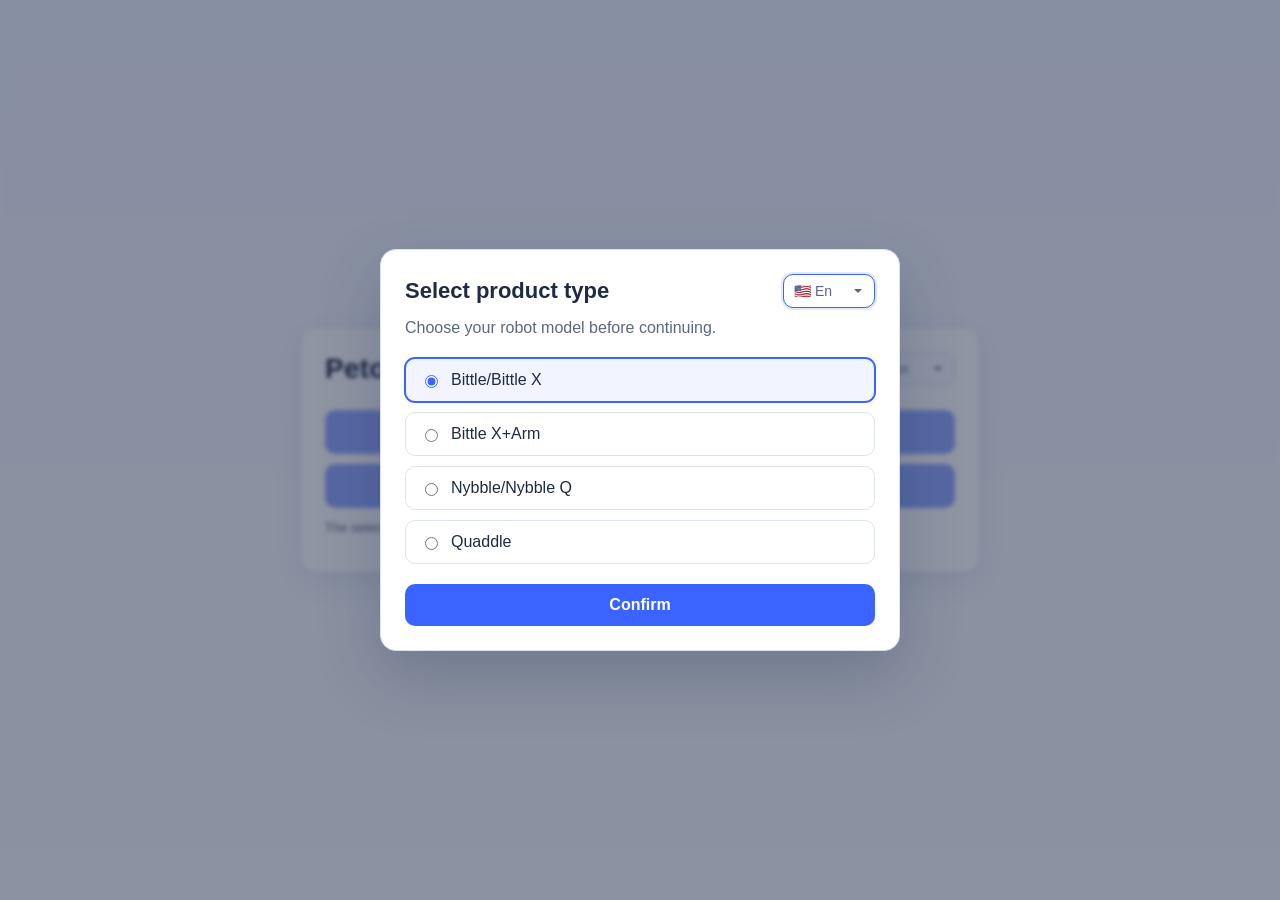
<file: index.html>
<!DOCTYPE html>
<html lang="en">

<head>
  <meta charset="utf-8" />
  <meta name="viewport" content="width=device-width, initial-scale=1" />
  <!-- Google tag (gtag.js) -->
  <script async src="https://www.googletagmanager.com/gtag/js?id=G-6XRBBDPBJS"></script>
  <script>
    window.dataLayer = window.dataLayer || [];
    function gtag(){dataLayer.push(arguments);}
    gtag('js', new Date());
    gtag('config', 'G-6XRBBDPBJS');
  </script>
  <title>Petoi Coding Portal</title>
  <link rel="icon" href="./assets/logo.svg" type="image/svg+xml" sizes="any" />
  <link rel="shortcut icon" href="./assets/logo.svg" type="image/svg+xml" />
  <link rel="apple-touch-icon" href="./assets/logo.svg" />
  <style>
    :root {
      color-scheme: light;
      --bg: #f4f7fb;
      --card: #ffffff;
      --text: #1f2a44;
      --sub: #5b6782;
      --primary: #3a63ff;
      --primary-hover: #2d52e0;
      --border: #dbe2f0;
    }

    * {
      box-sizing: border-box;
    }

    body {
      margin: 0;
      min-height: 100vh;
      font-family: -apple-system, BlinkMacSystemFont, "Segoe UI", Roboto, Arial, sans-serif;
      color: var(--text);
      background: linear-gradient(180deg, #eef3ff 0%, var(--bg) 55%, #f7f9fc 100%);
      display: grid;
      place-items: center;
      padding: 20px;
    }

    .card {
      width: min(680px, 100%);
      background: var(--card);
      border: 1px solid var(--border);
      border-radius: 16px;
      padding: 24px;
      box-shadow: 0 10px 30px rgba(39, 67, 135, 0.08);
    }

    .top-row {
      display: flex;
      align-items: center;
      justify-content: space-between;
      gap: 12px;
      flex-wrap: wrap;
    }

    .title {
      margin: 0;
      font-size: 28px;
      line-height: 1.2;
      letter-spacing: 0.2px;
    }

    .language-switch {
      display: inline-flex;
    }

    .lang-select {
      border: 1px solid var(--border);
      border-radius: 10px;
      background: #f9fbff;
      color: var(--sub);
      padding: 8px 28px 8px 10px;
      font-size: 14px;
      cursor: pointer;
      min-width: 96px;
      appearance: none;
      background-image: url("data:image/svg+xml,%3Csvg xmlns='http://www.w3.org/2000/svg' width='12' height='12' viewBox='0 0 12 12'%3E%3Cpath fill='%235b6782' d='M2 4l4 4 4-4'/%3E%3C/svg%3E");
      background-repeat: no-repeat;
      background-position: right 10px center;
    }

    .lang-select:focus {
      outline: none;
      border-color: var(--primary);
      box-shadow: 0 0 0 2px rgba(58, 99, 255, 0.15);
    }

    .desc {
      margin: 14px 0 24px;
      color: var(--sub);
      line-height: 1.6;
    }

    .links {
      display: flex;
      flex-direction: column;
      gap: 10px;
      margin-top: 24px;
    }

    .enter-link.is-hidden {
      display: none;
    }

    .enter-link {
      position: relative;
      display: inline-block;
      text-decoration: none;
      padding: 12px 18px;
      border-radius: 10px;
      background: var(--primary);
      color: #fff;
      font-weight: 600;
      text-align: center;
      line-height: 1.25;
      width: 100%;
    }

    .enter-link[data-tooltip]::after {
      content: attr(data-tooltip);
      position: absolute;
      left: 50%;
      bottom: calc(100% + 10px);
      transform: translateX(-50%) translateY(6px);
      opacity: 0;
      visibility: hidden;
      pointer-events: none;
      transition: opacity 0.12s ease, transform 0.12s ease, visibility 0.12s ease;
      background: #1f2a44;
      color: #fff;
      font-size: 15px;
      font-weight: 500;
      line-height: 1.45;
      padding: 10px 14px;
      border-radius: 8px;
      width: max-content;
      max-width: min(380px, 92vw);
      text-align: left;
      white-space: normal;
      z-index: 10;
      box-shadow: 0 8px 20px rgba(20, 40, 80, 0.2);
    }

    .enter-link[data-tooltip]:hover::after,
    .enter-link[data-tooltip]:focus-visible::after {
      opacity: 1;
      visibility: visible;
      transform: translateX(-50%) translateY(0);
      transition-delay: 0s;
    }

    .enter-link:hover {
      background: var(--primary-hover);
    }

    .footer-note {
      margin-top: 12px;
      font-size: 13px;
      color: var(--sub);
    }

    .enter-link.is-disabled {
      opacity: 0.55;
      cursor: not-allowed;
      pointer-events: none;
    }

    .product-dialog {
      width: min(520px, calc(100% - 32px));
      border: 1px solid var(--border);
      border-radius: 16px;
      padding: 0;
      color: var(--text);
      box-shadow: 0 24px 64px rgba(20, 40, 80, 0.24);
    }

    .product-dialog::backdrop {
      background: rgba(24, 35, 63, 0.48);
      backdrop-filter: blur(2px);
    }

    .product-dialog form {
      padding: 24px;
    }

    .product-dialog-header {
      display: flex;
      align-items: center;
      justify-content: space-between;
      gap: 16px;
      margin-bottom: 8px;
    }

    .product-dialog h2 {
      margin: 0;
      font-size: 22px;
    }

    .product-dialog .dialog-lang-select {
      flex: 0 0 auto;
      min-width: 92px;
      background-color: #fff;
    }

    .product-dialog p {
      margin: 0 0 18px;
      color: var(--sub);
      line-height: 1.5;
    }

    .product-options {
      display: grid;
      gap: 10px;
      margin: 0;
      padding: 0;
      border: 0;
    }

    .product-option {
      display: flex;
      align-items: center;
      gap: 10px;
      padding: 12px 14px;
      border: 1px solid var(--border);
      border-radius: 10px;
      cursor: pointer;
    }

    .product-option:has(input:checked) {
      border-color: var(--primary);
      background: #f2f5ff;
      box-shadow: 0 0 0 1px var(--primary);
    }

    .product-option input {
      accent-color: var(--primary);
    }

    .product-confirm {
      width: 100%;
      margin-top: 20px;
      border: 0;
      border-radius: 10px;
      padding: 12px 18px;
      background: var(--primary);
      color: #fff;
      font-size: 16px;
      font-weight: 600;
      cursor: pointer;
    }

    .product-confirm:hover {
      background: var(--primary-hover);
    }

    @media (max-width: 420px) {
      .product-dialog form {
        padding: 20px;
      }

      .product-dialog-header {
        align-items: flex-start;
        gap: 10px;
      }

      .product-dialog h2 {
        font-size: 20px;
      }

      .product-dialog .dialog-lang-select {
        min-width: 84px;
        padding-left: 8px;
      }
    }
  </style>
</head>

<body>
  <main class="card">
    <div class="top-row">
      <h1 class="title" id="portalTitle">Petoi Coding Portal</h1>
      <div class="language-switch" aria-label="Language switcher">
        <select id="langSelect" class="lang-select" aria-label="Language" onchange="setLanguage(this.value)">
          <option value="en">🇺🇸 En</option>
          <option value="zh">🇨🇳 Zh</option>
          <option value="ja">🇯🇵 Ja</option>
        </select>
      </div>
    </div>

    <div class="links">
      <a id="enterMainLink" class="enter-link is-disabled" href="./main.html?lang=en" aria-disabled="true"
        data-tooltip="Open the Blockly workspace and program your Petoi robot directly in your browser."
        aria-label="Petoi Web Coding Blocks">Petoi Web Coding Blocks</a>
      <a id="enterSkillComposerLink" class="enter-link is-hidden" href="./skill_composer.html?lang=en" hidden>Petoi Skill Composer (Bittle)</a>
      <a id="enterRemoteLink" class="enter-link is-disabled" href="./mobile_remote.html?lang=en" aria-disabled="true"
        data-tooltip="Control your Petoi robot directly in your web browser."
        aria-label="Petoi Web Controller (Under construction)">Petoi Web Controller (Under construction)</a>
    </div>
    <p class="footer-note" id="langHint">
      The selected language will be used as the default language in the workspace.
    </p>
  </main>

  <dialog id="productDialog" class="product-dialog" aria-labelledby="productDialogTitle"
    aria-describedby="productDialogDescription">
    <form id="productForm">
      <div class="product-dialog-header">
        <h2 id="productDialogTitle">Select product type</h2>
        <select id="productLangSelect" class="lang-select dialog-lang-select" aria-label="Language"
          onchange="setLanguage(this.value)">
          <option value="en">🇺🇸 En</option>
          <option value="zh">🇨🇳 Zh</option>
          <option value="ja">🇯🇵 Ja</option>
        </select>
      </div>
      <p id="productDialogDescription">Select your robot before continuing.</p>
      <fieldset class="product-options">
        <label class="product-option"><input type="radio" name="productType" value="bittle" checked>
          <span>Bittle/Bittle X</span></label>
        <label class="product-option"><input type="radio" name="productType" value="bittle_arm">
          <span>Bittle X+Arm</span></label>
        <label class="product-option"><input type="radio" name="productType" value="nybble">
          <span>Nybble/Nybble Q</span></label>
        <label class="product-option"><input type="radio" name="productType" value="quaddle">
          <span>Quaddle</span></label>
      </fieldset>
      <button id="productConfirm" class="product-confirm" type="submit">Confirm</button>
    </form>
  </dialog>

  <script src="./js/product_config.js"></script>
  <script>
    const LANGUAGE_STORAGE_KEY = "petoiPreferredLang";
    const SUPPORTED_LANGUAGES = ["zh", "en", "ja"];

    const TEXTS = {
      zh: {
        appTitle: "Petoi编程门户",
        enterButton: "Petoi陪拓网页编程积木",
        skillComposerButton: "Petoi 技能编辑器（Bittle）",
        remoteButton: "Petoi Web Controller (Under construction)",
        mainLinkTooltip: "打开 Blockly 工作区，在浏览器中直接为你的 Petoi 机器人编程。",
        remoteLinkTooltip: "在网页浏览器中直接控制你的 Petoi 机器人。",
        langHint: "当前语言会自动传递给工作区，作为 main 页面默认语言。",
        productDialogTitle: "选择产品类型",
        productDialogDescription: "请选择机器人型号，确认后才能继续操作。",
        productConfirm: "确认"
      },
      en: {
        appTitle: "Petoi Coding Portal",
        enterButton: "Petoi Web Coding Blocks",
        skillComposerButton: "Petoi Skill Composer (Bittle)",
        remoteButton: "Petoi Web Controller (Under construction)",
        mainLinkTooltip: "Open the Blockly workspace and program your Petoi robot directly in your browser.",
        remoteLinkTooltip: "Control your Petoi robot directly in your web browser.",
        langHint: "The selected language will be used as the default language in the workspace.",
        productDialogTitle: "Select product type",
        productDialogDescription: "Choose your robot model before continuing.",
        productConfirm: "Confirm"
      },
      ja: {
        appTitle: "Petoiコーディングポータル",
        enterButton: "Petoiウェブコーディングブロック",
        skillComposerButton: "Petoi スキルコンポーザー（Bittle）",
        remoteButton: "Petoi Web Controller (Under construction)",
        mainLinkTooltip: "Blockly ワークスペースを開き、ブラウザから Petoi ロボットを直接プログラムできます。",
        remoteLinkTooltip: "ウェブブラウザから Petoi ロボットを直接操作できます。",
        langHint: "選択した言語は自動的に main ページへ引き継がれ、初期言語として適用されます。",
        productDialogTitle: "製品タイプを選択",
        productDialogDescription: "続行する前にロボットのモデルを選択してください。",
        productConfirm: "確認"
      }
    };

    function normalizeLanguageCode(lang)
    {
      if (!lang || typeof lang !== "string")
      {
        return "";
      }

      const normalized = lang.toLowerCase();
      if (normalized.startsWith("zh"))
      {
        return "zh";
      }
      if (normalized.startsWith("en"))
      {
        return "en";
      }
      if (normalized.startsWith("ja"))
      {
        return "ja";
      }
      return "";
    }

    function getInitialLanguage()
    {
      const urlLang = normalizeLanguageCode(new URLSearchParams(window.location.search).get("lang"));
      if (urlLang)
      {
        return urlLang;
      }

      try
      {
        const stored = normalizeLanguageCode(localStorage.getItem(LANGUAGE_STORAGE_KEY));
        if (stored)
        {
          return stored;
        }
      } catch (error)
      {
        console.warn("Failed to read stored language:", error);
      }

      const browserLang = normalizeLanguageCode(navigator.language || ((navigator.languages && navigator.languages[0]) || ""));
      return browserLang || "en";
    }

    let currentLang = getInitialLanguage();
    let selectedProductType = PetoiProducts.fromStorage();

    function buildPageUrl(page)
    {
      const params = new URLSearchParams({ lang: currentLang, product: selectedProductType });
      return page + "?" + params.toString();
    }

    function updatePortalAccess()
    {
      document.querySelectorAll(".enter-link:not([hidden])").forEach(function (link)
      {
        link.classList.toggle("is-disabled", !selectedProductType);
        link.setAttribute("aria-disabled", selectedProductType ? "false" : "true");
      });

      if (!selectedProductType) return;
      document.getElementById("enterMainLink").href = buildPageUrl("./main.html");
      document.getElementById("enterRemoteLink").href = buildPageUrl("./mobile_remote.html");
    }

    function updateProductSelection()
    {
      if (!selectedProductType) return;
      const productInput = document.querySelector(
        'input[name="productType"][value="' + selectedProductType + '"]'
      );
      if (productInput)
      {
        productInput.checked = true;
      }
    }

    function renderPortalLanguage()
    {
      if (!SUPPORTED_LANGUAGES.includes(currentLang))
      {
        currentLang = "en";
      }

      document.documentElement.lang = currentLang;

      const langSelect = document.getElementById("langSelect");
      if (langSelect)
      {
        langSelect.value = currentLang;
      }

      const productLangSelect = document.getElementById("productLangSelect");
      if (productLangSelect)
      {
        productLangSelect.value = currentLang;
      }

      const appTitle = TEXTS[currentLang].appTitle || "Petoi Coding Portal";
      document.title = appTitle;
      document.getElementById("portalTitle").textContent = appTitle;
      document.getElementById("langHint").textContent = TEXTS[currentLang].langHint;

      const mainLink = document.getElementById("enterMainLink");
      const mainTooltip = TEXTS[currentLang].mainLinkTooltip || "";
      mainLink.textContent = TEXTS[currentLang].enterButton || "Petoi Web Coding Blocks";
      mainLink.setAttribute("data-tooltip", mainTooltip);
      mainLink.setAttribute("aria-label", (TEXTS[currentLang].enterButton || "Petoi Web Coding Blocks") + ". " + mainTooltip);

      const remoteLink = document.getElementById("enterRemoteLink");
      const remoteTooltip = TEXTS[currentLang].remoteLinkTooltip || "";
      remoteLink.textContent = TEXTS[currentLang].remoteButton || "Petoi Web Controller (Under construction)";
      remoteLink.setAttribute("data-tooltip", remoteTooltip);
      remoteLink.setAttribute("aria-label", (TEXTS[currentLang].remoteButton || "Petoi Web Controller") + ". " + remoteTooltip);
      document.getElementById("productDialogTitle").textContent = TEXTS[currentLang].productDialogTitle;
      document.getElementById("productDialogDescription").textContent = TEXTS[currentLang].productDialogDescription;
      document.getElementById("productConfirm").textContent = TEXTS[currentLang].productConfirm;
      updatePortalAccess();
    }

    function setLanguage(lang)
    {
      const normalizedLang = normalizeLanguageCode(lang);
      if (!normalizedLang)
      {
        return;
      }
      currentLang = normalizedLang;

      try
      {
        localStorage.setItem(LANGUAGE_STORAGE_KEY, currentLang);
      } catch (error)
      {
        console.warn("Failed to store language:", error);
      }

      renderPortalLanguage();
    }

    document.getElementById("productDialog").addEventListener("cancel", function (event)
    {
      event.preventDefault();
    });

    document.getElementById("productForm").addEventListener("submit", function (event)
    {
      event.preventDefault();
      const selection = new FormData(event.currentTarget).get("productType");
      if (!PetoiProducts.isValidType(selection)) return;
      selectedProductType = selection;
      PetoiProducts.store(selection);
      updateProductSelection();
      updatePortalAccess();
      document.getElementById("productDialog").close();
    });

    renderPortalLanguage();
    updateProductSelection();
    updatePortalAccess();
    if (!selectedProductType)
    {
      document.getElementById("productDialog").showModal();
    }
  </script>
</body>

</html>
</file>
